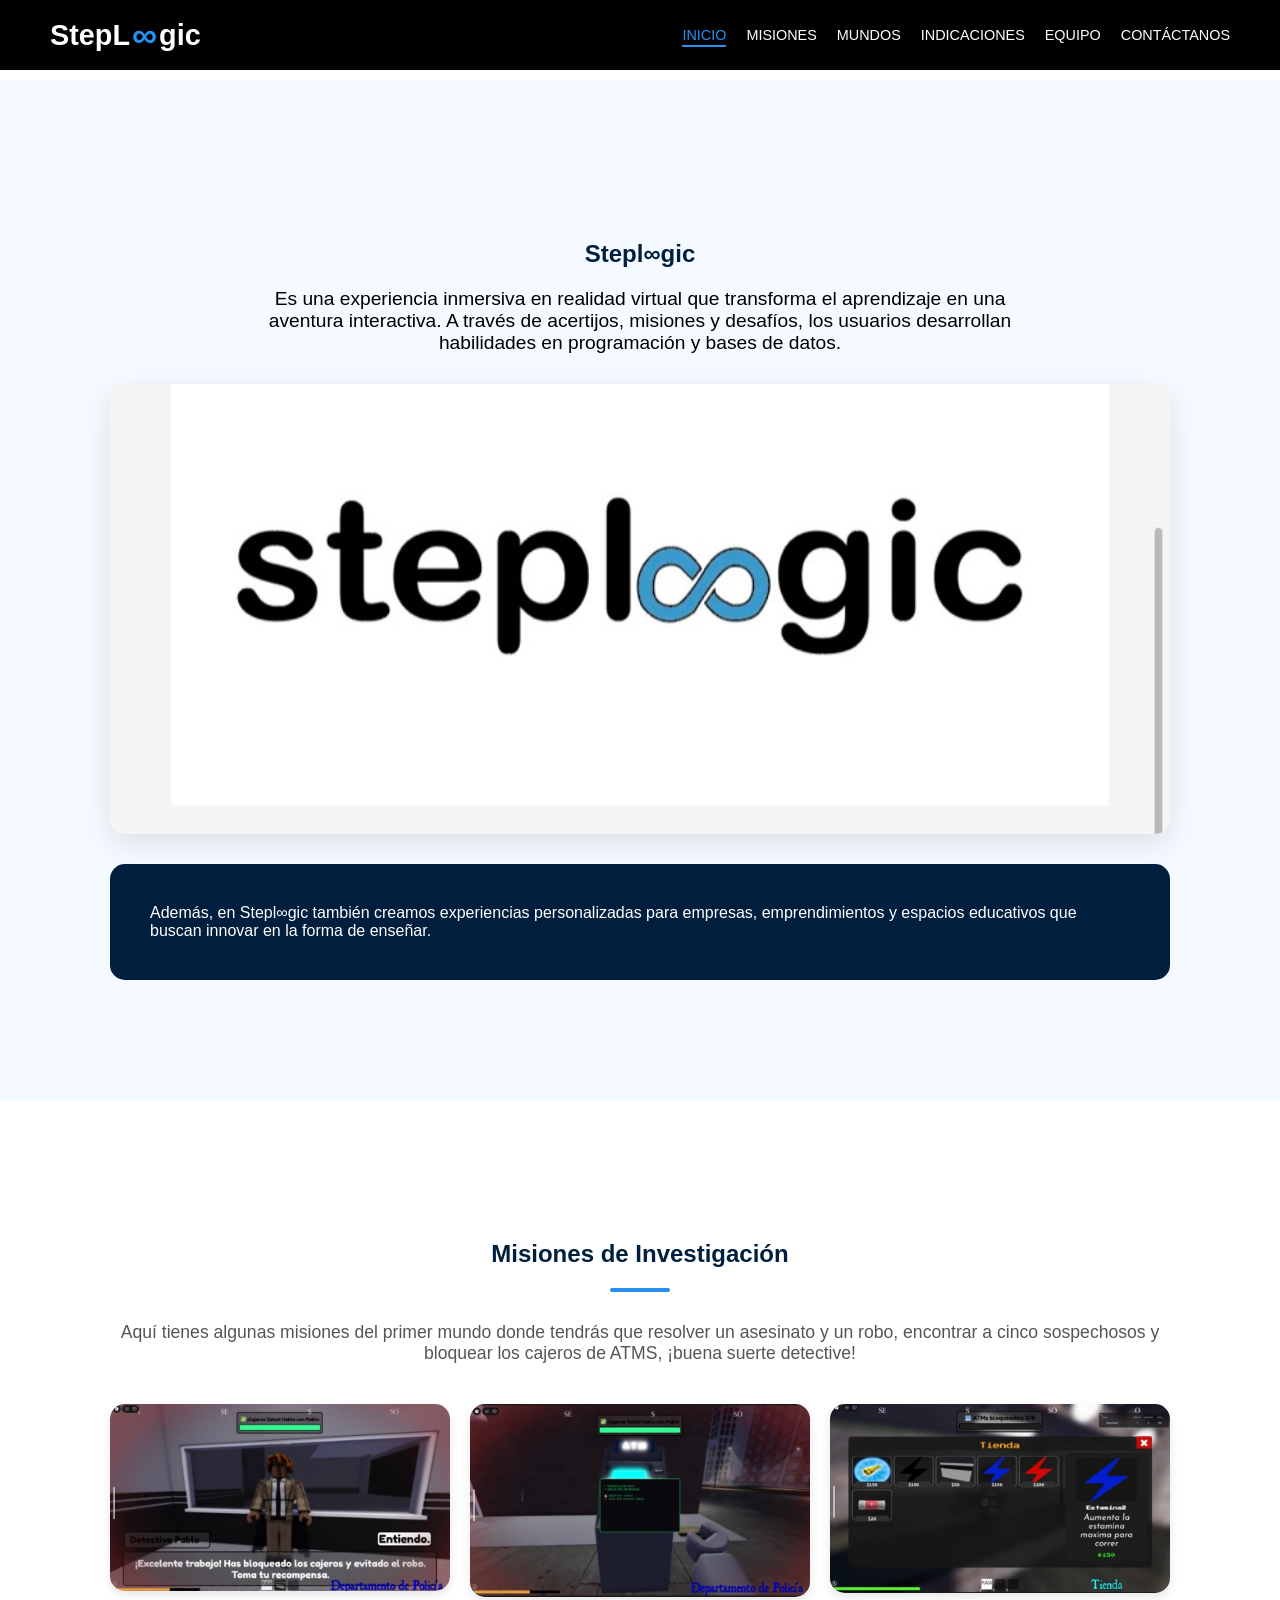
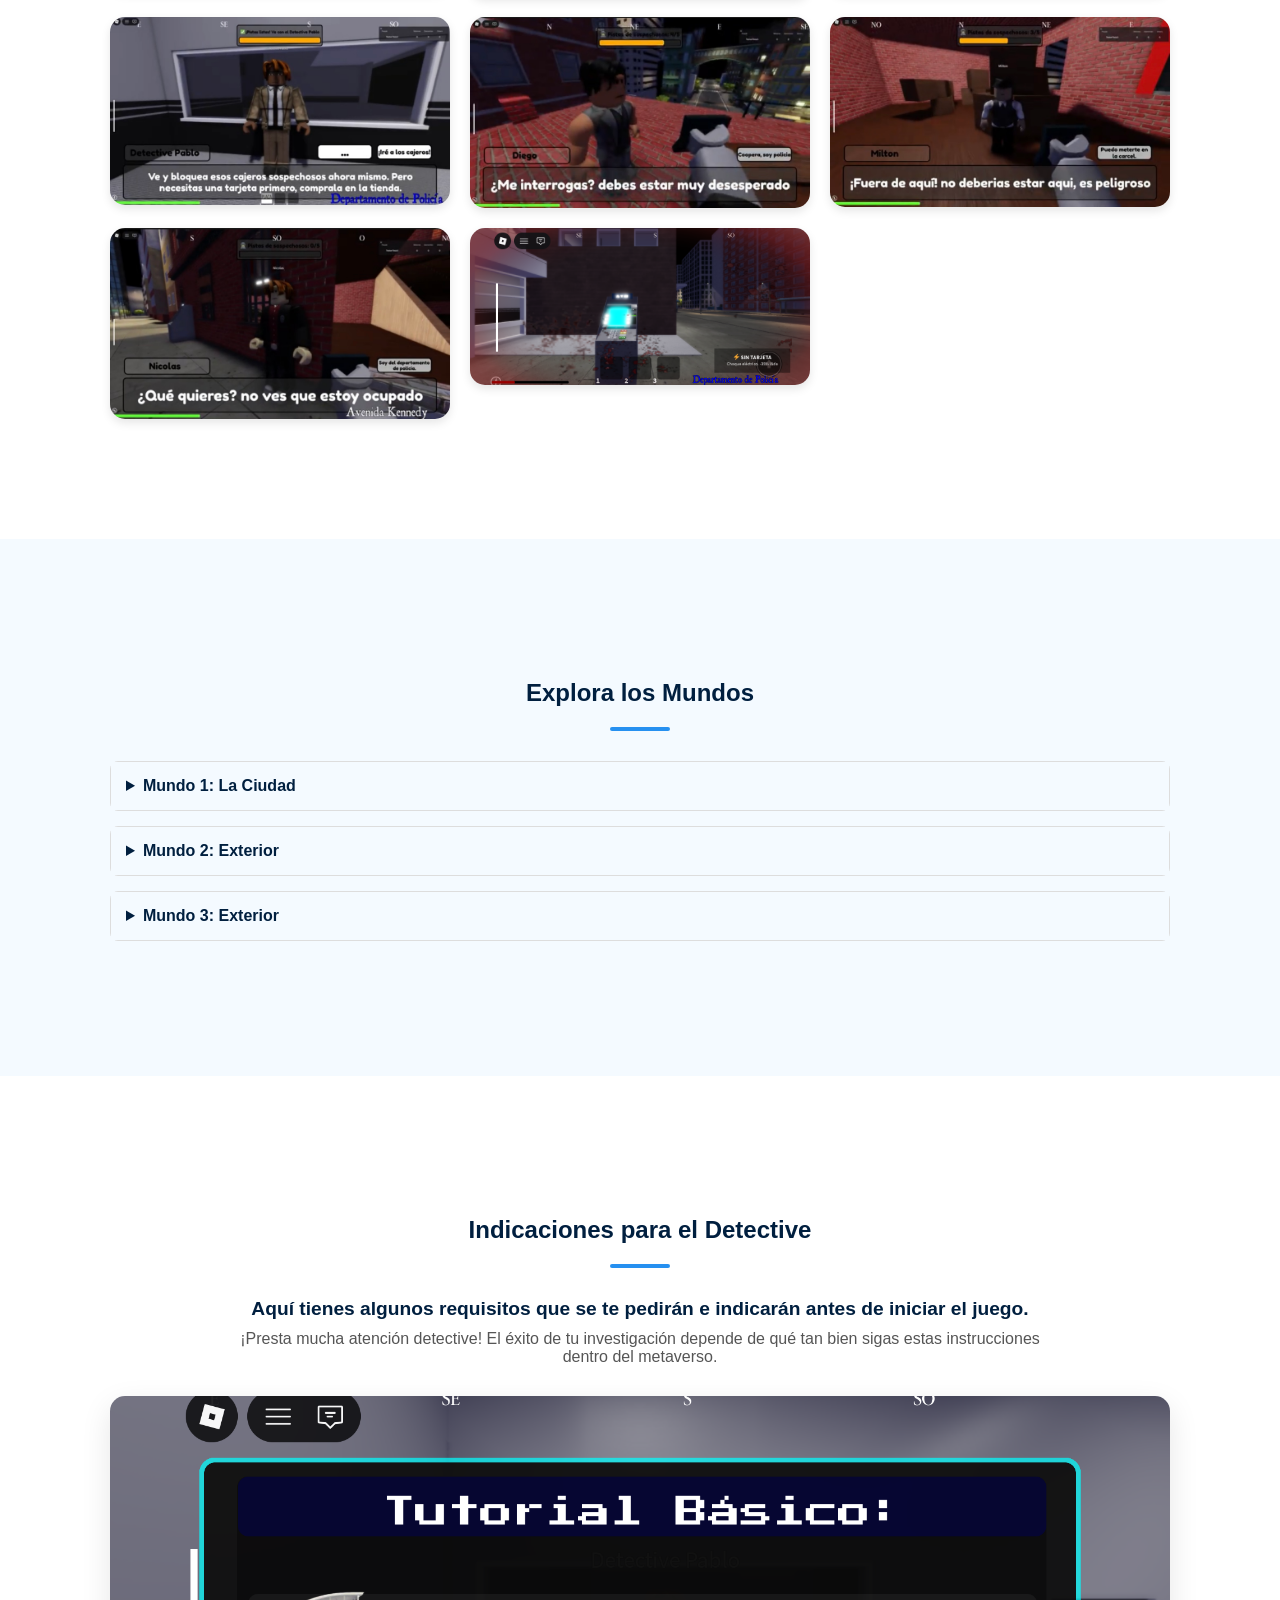
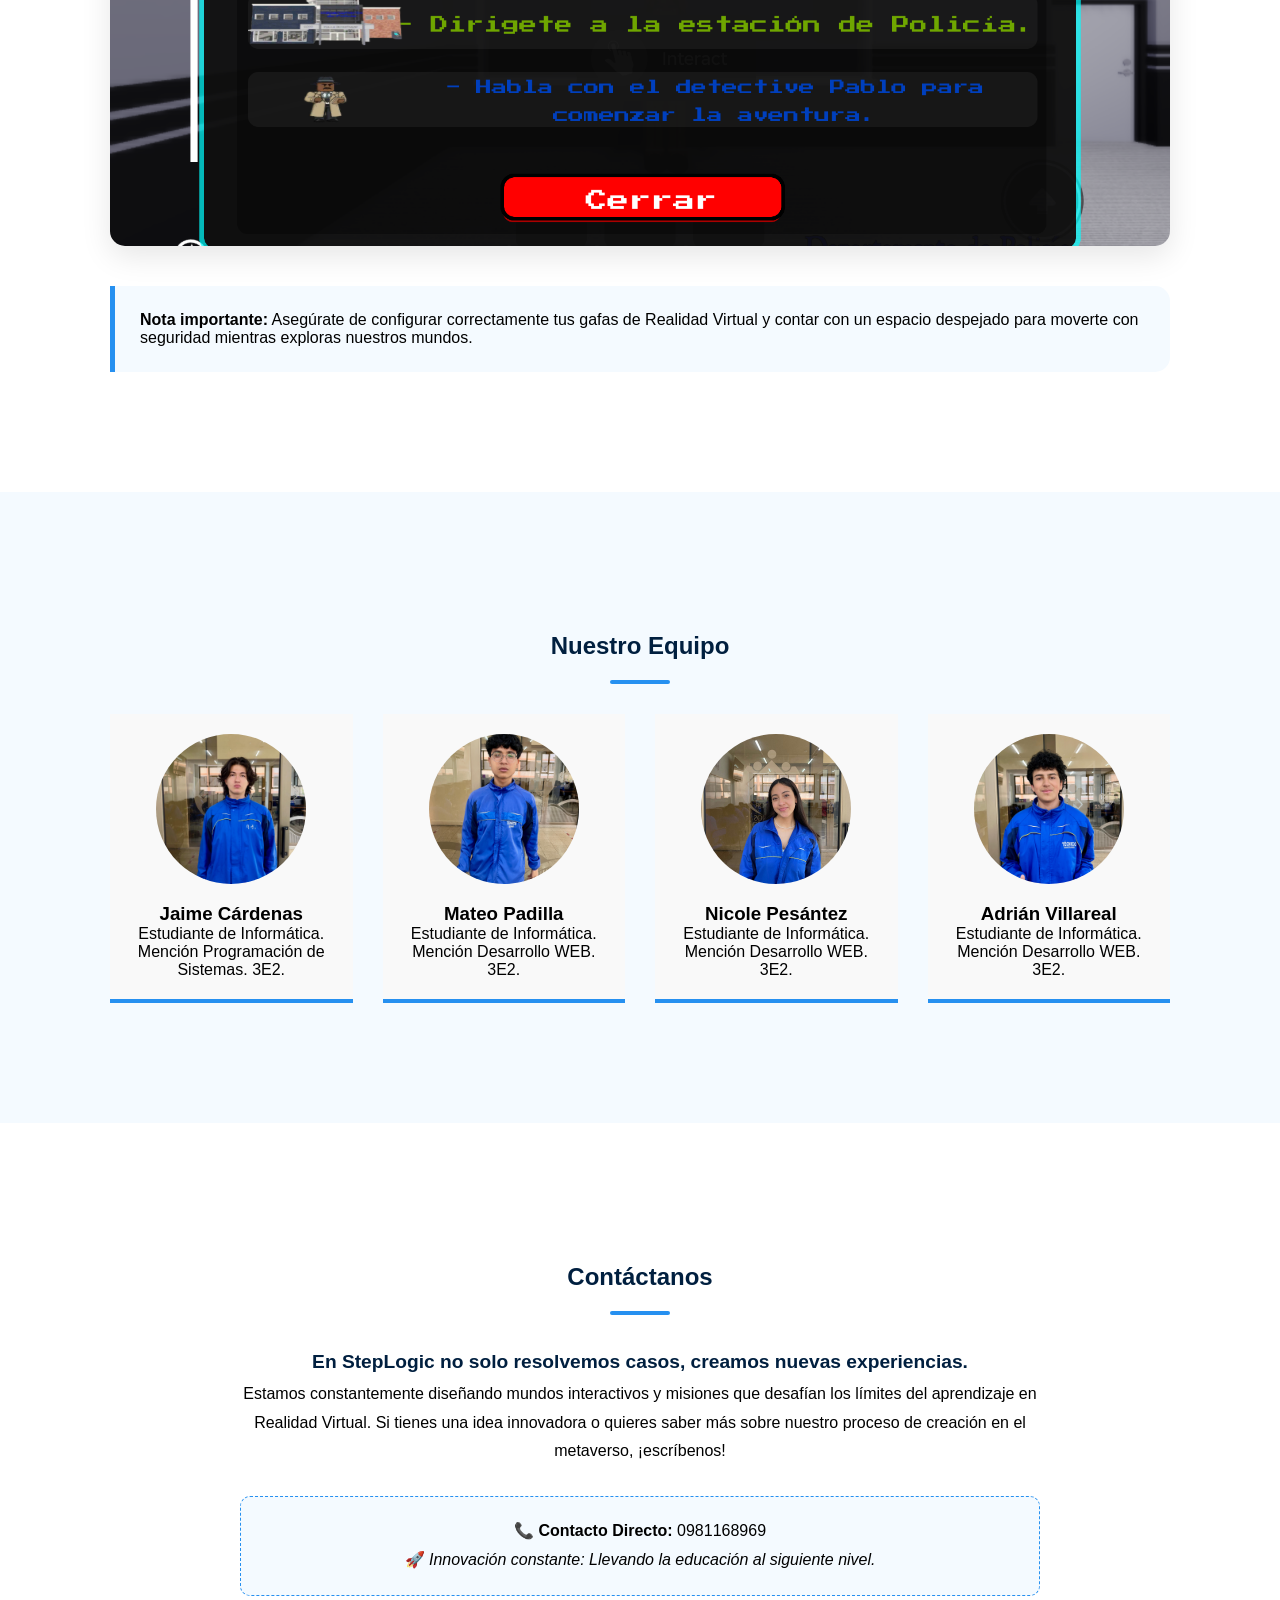
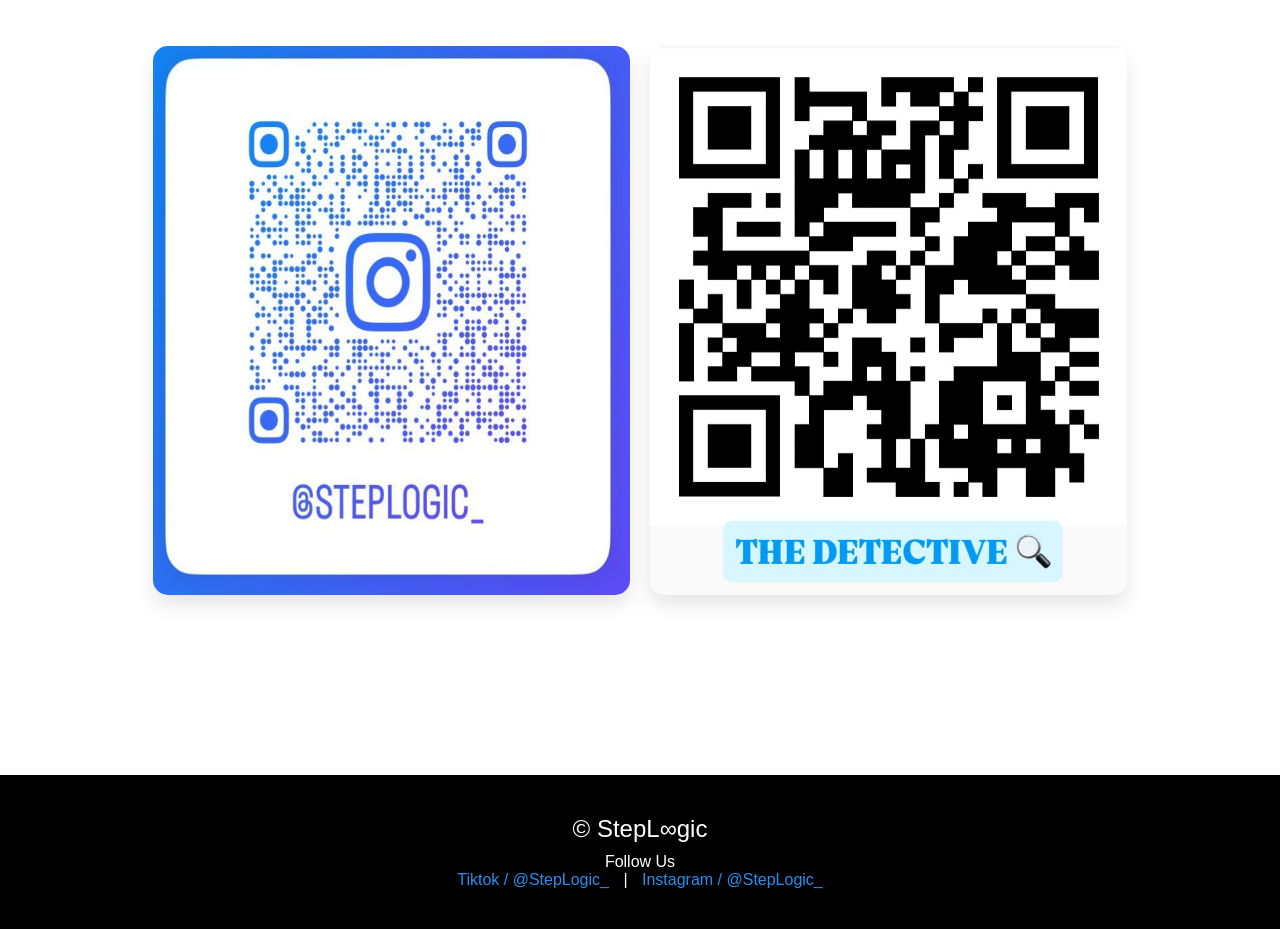
<file: index.html>
<!DOCTYPE html>
<html lang="es">
<head>
    <meta charset="UTF-8">
    <meta name="viewport" content="width=device-width, initial-scale=1.0">
    <title>StepL∞gic</title>
    <meta name="description" content="StepLogic: una experiencia inmersiva en realidad virtual que transforma el aprendizaje en una aventura interactiva con misiones, mundos y desafíos.">
    <link rel="stylesheet" href="style.css">
    <style>
        /* ── SMOOTH SCROLL ── */
        html { scroll-behavior: smooth; }

        /* ── SECCIONES ── */
        section {
            padding: 80px 0 60px;
        }
        section:nth-child(even) {
            background: #f4faff;
        }

        .section-divider {
            width: 60px;
            height: 4px;
            background: #2690F0;
            margin: 0 auto 30px auto;
            border-radius: 2px;
        }

        /* ── NAV ACTIVO ── */
        nav ul li a.active {
            color: #2690F0;
            border-bottom: 2px solid #2690F0;
            padding-bottom: 2px;
        }

        /* ── HERO ── */
        #inicio {
            padding-top: 100px;
        }

        /* ── CARRUSEL INDICACIONES (4 slides → saltos de 25%) ── */
        .slides-ind {
            width: 400%;
            animation: slideAction4 16s infinite;
        }
        .slides-ind .slide {
            width: 25%;
        }
        @keyframes slideAction4 {
            0%   { transform: translateX(0); }
            20%  { transform: translateX(0); }
            25%  { transform: translateX(-25%); }
            45%  { transform: translateX(-25%); }
            50%  { transform: translateX(-50%); }
            70%  { transform: translateX(-50%); }
            75%  { transform: translateX(-75%); }
            95%  { transform: translateX(-75%); }
            100% { transform: translateX(0); }
        }

        /* ── NOTA INDICACIONES ── */
        .nota-box {
            margin-top: 40px;
            padding: 25px;
            border-left: 5px solid #2690F0;
            background: #f4faff;
            border-radius: 0 15px 15px 0;
        }

        /* ── CONTACTO FOTOS ── */
        .contact-imgs {
            display: flex;
            gap: 20px;
            justify-content: center;
            flex-wrap: wrap;
            margin-top: 30px;
        }
        .contact-imgs img {
            width: 45%;
            min-width: 240px;
            border-radius: 15px;
            box-shadow: 0 10px 20px rgba(0,0,0,0.1);
        }

        /* ── CAJA CONTACTO ── */
        .contact-info-box {
            background: #f4faff;
            padding: 20px;
            border-radius: 10px;
            margin: 30px 0;
            border: 1px dashed #2690F0;
            text-align: center;
        }
    </style>
</head>
<body>

    <!-- ══════════ NAVBAR ══════════ -->
    <nav>
        <a href="#inicio" class="logo-container">StepL<span>∞</span>gic</a>
        <ul>
            <li><a href="#inicio">Inicio</a></li>
            <li><a href="#misiones">Misiones</a></li>
            <li><a href="#mundos">Mundos</a></li>
            <li><a href="#indicaciones">Indicaciones</a></li>
            <li><a href="#equipo">Equipo</a></li>
            <li><a href="#contacto">Contáctanos</a></li>
        </ul>
    </nav>

    <!-- ══════════ SECCIÓN: INICIO ══════════ -->
    <section id="inicio">
        <div class="container">
            <h1>Stepl<span>∞</span>gic</h1>
            <p style="text-align: center; font-size: 1.2rem; max-width: 800px; margin: auto;">
                Es una experiencia inmersiva en realidad virtual que transforma el aprendizaje en una aventura interactiva.
                A través de acertijos, misiones y desafíos, los usuarios desarrollan habilidades en programación y bases de datos.
            </p>

            <div class="slider-container">
                <div class="slides">
                    <div class="slide"><img src="IMG/inicio2.jpg" alt="StepLogic VR"></div>
                    <div class="slide"><img src="IMG/inicio1.jpg" alt="StepLogic VR"></div>
                    <div class="slide"><img src="IMG/inicio4.jpg" alt="StepLogic VR"></div>
                    <div class="slide"><img src="IMG/inicio5.jpg" alt="StepLogic VR"></div>
                    <div class="slide"><img src="IMG/inicio6.jpg" alt="StepLogic VR"></div>
                </div>
            </div>

            <div style="background: #001f3f; color: white; padding: 40px; border-radius: 15px; margin-top: 30px;">
                <p>Además, en Stepl<span>∞</span>gic también creamos experiencias personalizadas para empresas, emprendimientos y espacios educativos que buscan innovar en la forma de enseñar.</p>
            </div>
        </div>
    </section>

    <!-- ══════════ SECCIÓN: MISIONES ══════════ -->
    <section id="misiones">
        <div class="container">
            <h2>Misiones de Investigación</h2>
            <div class="section-divider"></div>
            <p style="text-align: center; font-size: 1.1rem; margin-bottom: 40px; color: #555;">
                Aquí tienes algunas misiones del primer mundo donde tendrás que resolver un asesinato y un robo,
                encontrar a cinco sospechosos y bloquear los cajeros de ATMS, ¡buena suerte detective!
            </p>

            <div style="display: grid; grid-template-columns: repeat(auto-fit, minmax(300px, 1fr)); gap: 20px;">
                <img src="IMG/mision1.jpg" alt="Misión 1" style="width:100%; border-radius:15px; box-shadow: 0 4px 10px rgba(0,0,0,0.1);">
                <img src="IMG/mision2.jpg" alt="Bloqueo de ATMS" style="width:100%; border-radius:15px; box-shadow: 0 4px 10px rgba(0,0,0,0.1);">
                <img src="IMG/mision3.jpg" alt="Comprar la tarjeta en la tienda" style="width:100%; border-radius:15px; box-shadow: 0 4px 10px rgba(0,0,0,0.1);">
                <img src="IMG/mision4.jpg" alt="Misión 4" style="width:100%; border-radius:15px; box-shadow: 0 4px 10px rgba(0,0,0,0.1);">
                <img src="IMG/mision5.jpg" alt="Encontrar a los sospechosos" style="width:100%; border-radius:15px; box-shadow: 0 4px 10px rgba(0,0,0,0.1);">
                <img src="IMG/mision6.jpg" alt="Misión 6" style="width:100%; border-radius:15px; box-shadow: 0 4px 10px rgba(0,0,0,0.1);">
                <img src="IMG/mision7.jpg" alt="Misión 7" style="width:100%; border-radius:15px; box-shadow: 0 4px 10px rgba(0,0,0,0.1);">
                <img src="IMG/mision8.PNG" alt="Misión 8" style="width:100%; border-radius:15px; box-shadow: 0 4px 10px rgba(0,0,0,0.1);">
            </div>
        </div>
    </section>

    <!-- ══════════ SECCIÓN: MUNDOS ══════════ -->
    <section id="mundos">
        <div class="container">
            <h2>Explora los Mundos</h2>
            <div class="section-divider"></div>

            <div class="world-box">
                <details>
                    <summary>Mundo 1: La Ciudad</summary>
                    <div class="world-content">
                        <p>Diseñado dentro de una ciudad llena de suspenso y ansias por descubrir lo que el detective te pide.</p>
                        <img src="IMG/mundo1.jpg" alt="Mundo 1 La Ciudad">
                    </div>
                </details>
            </div>
            <div class="world-box">
                <details>
                    <summary>Mundo 2: Exterior</summary>
                    <div class="world-content">
                        <p>Diseñado en un entorno exterior para aumentar la trama del juego.</p>
                        <img src="IMG/mundo2.jpg" alt="Mundo 2 Exterior">
                    </div>
                </details>
            </div>
            <div class="world-box">
                <details>
                    <summary>Mundo 3: Exterior</summary>
                    <div class="world-content">
                        <p>Diseñado en una hacienda llena de misterios para darte la mejor experiencia.</p>
                        <img src="IMG/mundo31.jpg" alt="Mundo 3 En Desarrollo">
                    </div>
                </details>
            </div>
        </div>
    </section>

    <!-- ══════════ SECCIÓN: INDICACIONES ══════════ -->
    <section id="indicaciones">
        <div class="container">
            <h2>Indicaciones para el Detective</h2>
            <div class="section-divider"></div>

            <div style="text-align: center; max-width: 800px; margin: 0 auto 30px auto;">
                <p style="font-size: 1.2rem; color: #001f3f; font-weight: bold;">
                    Aquí tienes algunos requisitos que se te pedirán e indicarán antes de iniciar el juego.
                </p>
                <p style="color: #555; margin-top: 10px;">
                    ¡Presta mucha atención detective! El éxito de tu investigación depende de qué tan bien sigas estas instrucciones dentro del metaverso.
                </p>
            </div>

            <div class="slider-container">
                <div class="slides slides-ind">
                    <div class="slide"><img src="IMG/requisito1.PNG" alt="Requisito 1"></div>
                    <div class="slide"><img src="IMG/requisito2.PNG" alt="Requisito 2"></div>
                    <div class="slide"><img src="IMG/requisito3.PNG" alt="Requisito 3"></div>
                    <div class="slide"><img src="IMG/requisito4.PNG" alt="Requisito 4"></div>
                </div>
            </div>

            <div class="nota-box">
                <p><strong>Nota importante:</strong> Asegúrate de configurar correctamente tus gafas de Realidad Virtual y contar con un espacio despejado para moverte con seguridad mientras exploras nuestros mundos.</p>
            </div>
        </div>
    </section>

    <!-- ══════════ SECCIÓN: EQUIPO ══════════ -->
    <section id="equipo">
        <div class="container">
            <h2>Nuestro Equipo</h2>
            <div class="section-divider"></div>
            <div class="team-grid">
                <div class="team-card">
                    <img src="IMG/jaime.jpg" alt="Jaime Cárdenas">
                    <h3>Jaime Cárdenas</h3>
                    <p>Estudiante de Informática.<br>Mención Programación de Sistemas. 3E2.</p>
                </div>
                <div class="team-card">
                    <img src="IMG/mateo.jpg" alt="Mateo Padilla">
                    <h3>Mateo Padilla</h3>
                    <p>Estudiante de Informática.<br>Mención Desarrollo WEB. 3E2.</p>
                </div>
                <div class="team-card">
                    <img src="IMG/nicol.jpg" alt="Nicole Pesántez">
                    <h3>Nicole Pesántez</h3>
                    <p>Estudiante de Informática.<br>Mención Desarrollo WEB. 3E2.</p>
                </div>
                <div class="team-card">
                    <img src="IMG/villa.jpg" alt="Adrián Villareal">
                    <h3>Adrián Villareal</h3>
                    <p>Estudiante de Informática.<br>Mención Desarrollo WEB. 3E2.</p>
                </div>
            </div>
        </div>
    </section>

    <!-- ══════════ SECCIÓN: CONTACTO ══════════ -->
    <section id="contacto">
        <div class="container">
            <h2>Contáctanos</h2>
            <div class="section-divider"></div>

            <div style="text-align: center; max-width: 800px; margin: 0 auto 50px auto; line-height: 1.8;">
                <p style="font-size: 1.2rem; font-weight: bold; color: #001f3f;">
                    En StepLogic no solo resolvemos casos, creamos nuevas experiencias.
                </p>
                <p>
                    Estamos constantemente diseñando mundos interactivos y misiones que desafían los límites del aprendizaje en Realidad Virtual.
                    Si tienes una idea innovadora o quieres saber más sobre nuestro proceso de creación en el metaverso, ¡escríbenos!
                </p>

                <div class="contact-info-box">
                    <p><strong>📞 Contacto Directo:</strong> 0981168969</p>
                    <p>🚀 <em>Innovación constante: Llevando la educación al siguiente nivel.</em></p>
                </div>
            </div>

            <div class="contact-imgs">
                <img src="IMG/ig.jpg" alt="Proyecto VR">
                <img src="IMG/juego.jpg" alt="Desarrollo de Experiencias">
            </div>
        </div>
    </section>

    <!-- ══════════ FOOTER ══════════ -->
    <footer>
        <div class="footer-logo">© StepL<span>∞</span>gic</div>
        <div class="social-links">
            <p>Follow Us</p>
            <a href="https://tiktok.com/@StepLogic_" target="_blank">Tiktok / @StepLogic_</a> |
            <a href="https://instagram.com/StepLogic_" target="_blank">Instagram / @StepLogic_</a>
        </div>
    </footer>

    <!-- ══════════ SCRIPT: RESALTAR NAV ACTIVO ══════════ -->
    <script>
        const sections = document.querySelectorAll('section[id]');
        const navLinks = document.querySelectorAll('nav ul li a');

        function highlightNav() {
            let current = '';
            sections.forEach(section => {
                const sectionTop = section.offsetTop - 100;
                if (window.scrollY >= sectionTop) {
                    current = section.getAttribute('id');
                }
            });
            navLinks.forEach(link => {
                link.classList.remove('active');
                if (link.getAttribute('href') === '#' + current) {
                    link.classList.add('active');
                }
            });
        }

        window.addEventListener('scroll', highlightNav);
        highlightNav();
    </script>

</body>
</html>
</file>
<file: style.css>
/* PALETA DE COLORES: Celeste (#2690F0), Azul (#001f3f), Blanco y Negro */
* {
    margin: 0;
    padding: 0;
    box-sizing: border-box;
    font-family: 'Helvetica', Arial, sans-serif;
}

body {
    background-color: #ffffff;
    color: #000000;
    padding-top: 80px;
}

/* NAVBAR PROFESIONAL */
nav {
    background: #000000;
    display: flex;
    justify-content: space-between;
    align-items: center;
    padding: 15px 50px;
    position: fixed;
    width: 100%;
    top: 0;
    z-index: 1000;
}

.logo-container {
    color: #ffffff;
    font-size: 1.8rem;
    font-weight: bold;
    text-decoration: none;
    display: flex;
    align-items: center;
}

.logo-container span {
    color: #2690F0; /* Celeste del infinito */
    font-size: 2.2rem;
    margin: 0 2px;
}

nav ul {
    display: flex;
    list-style: none;
}

nav ul li a {
    color: #ffffff;
    text-decoration: none;
    margin-left: 20px;
    font-size: 0.9rem;
    text-transform: uppercase;
    transition: 0.3s;
}

nav ul li a:hover {
    color: #2690F0;
}

/* CONTENEDOR PRINCIPAL */
.container {
    max-width: 1100px;
    margin: 40px auto;
    padding: 20px;
}

h1, h2 {
    color: #001f3f;
    margin-bottom: 20px;
    text-align: center;
}

/* CARRUSEL DE IMÁGENES (SLIDER) */
.slider-container {
    width: 100%;
    overflow: hidden;
    border-radius: 15px;
    margin: 30px 0;
    height: 450px;
    box-shadow: 0 10px 30px rgba(0,0,0,0.1);
}

.slides {
    display: flex;
    width: 500%;
    height: 100%;
    animation: slideAction 15s infinite;
}

.slide {
    width: 20%;
    height: 100%;
}

.slide img {
    width: 100%;
    height: 100%;
    object-fit: cover;
}

@keyframes slideAction {
    0%   { transform: translateX(0); }
    16%  { transform: translateX(0); }
    20%  { transform: translateX(-20%); }
    36%  { transform: translateX(-20%); }
    40%  { transform: translateX(-40%); }
    56%  { transform: translateX(-40%); }
    60%  { transform: translateX(-60%); }
    76%  { transform: translateX(-60%); }
    80%  { transform: translateX(-80%); }
    96%  { transform: translateX(-80%); }
    100% { transform: translateX(0); }
}

/* MUNDOS (ACORDEÓN) */
.world-box {
    margin-bottom: 15px;
    border: 1px solid #ddd;
    border-radius: 8px;
}

summary {
    padding: 15px;
    background: #f4faff;
    cursor: pointer;
    font-weight: bold;
    color: #001f3f;
}

.world-content {
    padding: 20px;
    display: flex;
    gap: 20px;
    align-items: center;
}

.world-content img {
    width: 300px;
    max-width: 100%;
    border-radius: 8px;
    flex-shrink: 0;
}

/* EQUIPO */
.team-grid {
    display: grid;
    grid-template-columns: repeat(auto-fit, minmax(200px, 1fr));
    gap: 30px;
}

.team-card {
    text-align: center;
    border-bottom: 4px solid #2690F0;
    padding: 20px;
    background: #f9f9f9;
}

.team-card img {
    width: 150px;
    height: 150px;
    border-radius: 50%;
    object-fit: cover;
    margin-bottom: 15px;
}

/* FOOTER ÚNICO */
footer {
    background: #000000;
    color: #ffffff;
    text-align: center;
    padding: 40px 20px;
    margin-top: 60px;
}

footer .footer-logo {
    font-size: 1.5rem;
    margin-bottom: 10px;
}

.social-links a {
    color: #2690F0;
    text-decoration: none;
    margin: 0 10px;
}

/* ══════════════════════════════════════
   RESPONSIVE — MÓVIL (max 768px)
══════════════════════════════════════ */
@media (max-width: 768px) {

    body {
        padding-top: 60px;
    }

    /* NAV: logo más pequeño, links en fila compacta */
    nav {
        padding: 10px 15px;
        flex-wrap: wrap;
        gap: 8px;
    }

    .logo-container {
        font-size: 1.3rem;
    }

    .logo-container span {
        font-size: 1.6rem;
    }

    nav ul {
        flex-wrap: wrap;
        justify-content: center;
        gap: 4px;
    }

    nav ul li a {
        margin-left: 8px;
        font-size: 0.75rem;
    }

    /* CARRUSEL: altura adaptable en móvil */
    .slider-container {
        height: 220px;
    }

    /* MUNDOS: imagen debajo del texto */
    .world-content {
        flex-direction: column;
    }

    .world-content img {
        width: 100%;
    }

    /* CONTACTO: imágenes apiladas */
    .contact-imgs img {
        width: 100%;
        min-width: unset;
    }

    /* MISIONES: 1 columna en pantallas pequeñas */
    #misiones .container > div[style*="grid"] {
        grid-template-columns: 1fr !important;
    }
}
</file>
